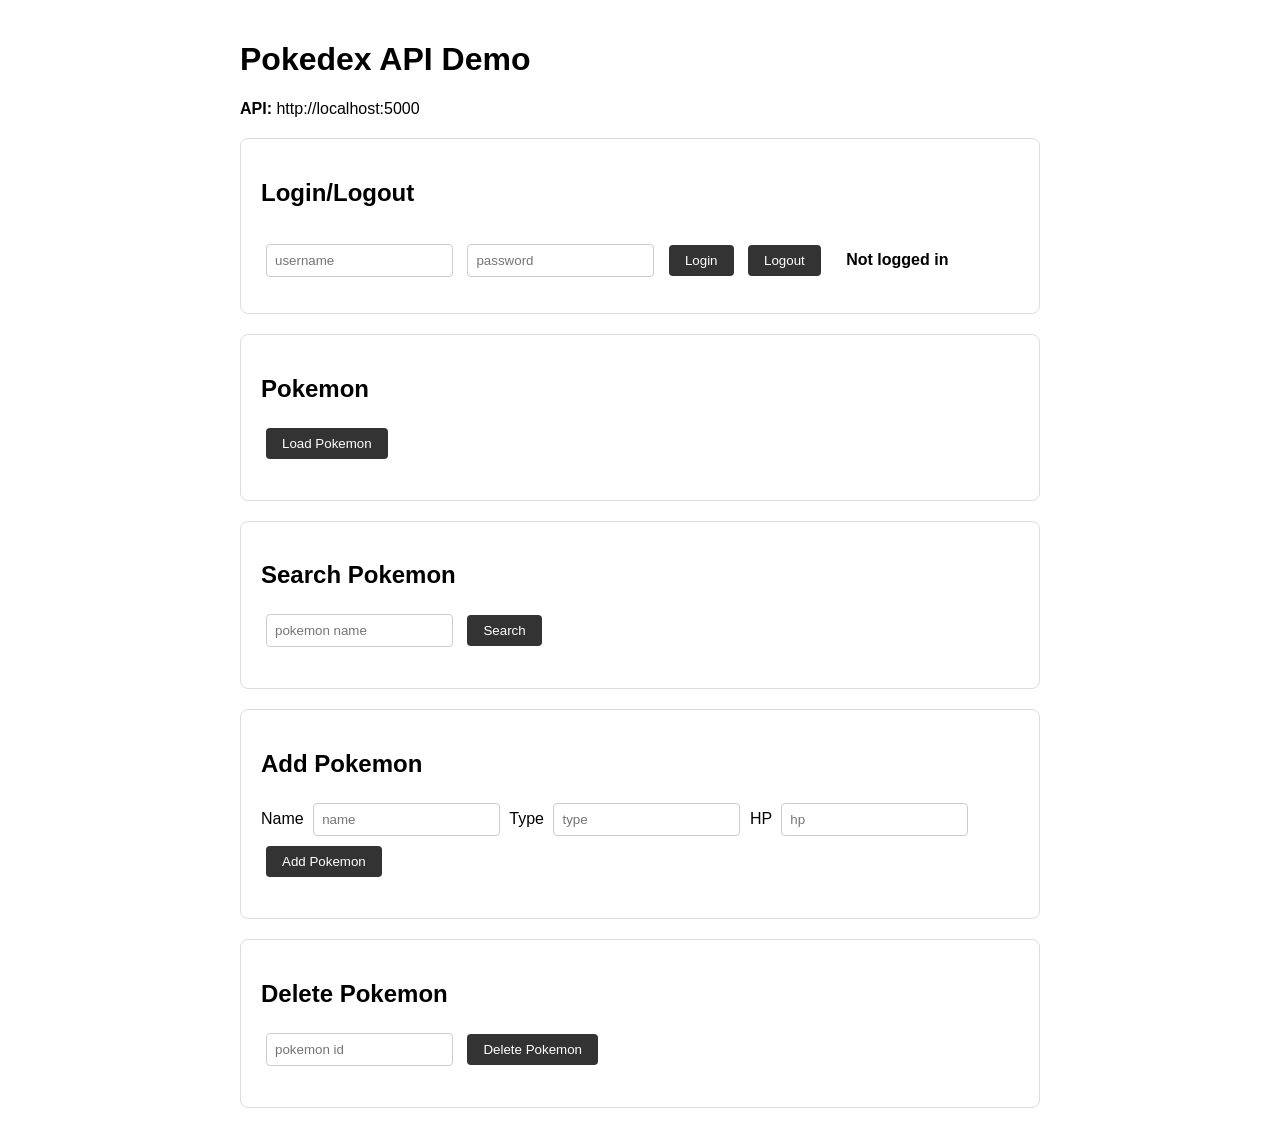
<file: frontend/index.html>
<!doctype html>
<html lang="en">
<head>
    <meta charset="UTF-8">
    <title>Pokedex API Demo</title>
    <link rel="stylesheet" href="assets/css/main.css">
</head>
<body>
    <h1>Pokedex API Demo</h1>
    <p><b>API:</b> http://localhost:5000</p>

    <!-- LOGIN -->
    <section>
        <h2>Login/Logout</h2>
        <input id="username" placeholder="username">
        <input id="password" type="password" placeholder="password">
        <button id="loginBtn">Login</button>
        <button id="logoutBtn">Logout</button>
        <p id="loginStatus">Not logged in</p>
    </section>

    <!-- POKEMON LIST -->
    <section>
        <h2>Pokemon</h2>
        <button id="loadPokemonBtn">Load Pokemon</button>
        <ul id="pokemonList"></ul>
        <p id="pokemonStatus"></p>
    </section>

    <!-- SEARCH -->
    <section>
        <h2>Search Pokemon</h2>
        <input id="searchName" placeholder="pokemon name">
        <button id="searchBtn">Search</button>
        <p id="searchResult"></p>
    </section>

    <!-- ADD POKEMON (admin/editor only) -->
    <section id="addSection">
        <h2>Add Pokemon</h2>
        <label>Name</label>
        <input id="addName" placeholder="name">

        <label>Type</label>
        <input id="addType" placeholder="type">

        <label>HP</label>
        <input id="addHp" placeholder="hp">
        <button id="addBtn">Add Pokemon</button>
        <p id="addStatus"></p>
    </section>

    <!-- DELETE (admin only) -->
    <section id="deleteSection">
        <h2>Delete Pokemon</h2>
        <input id="deleteId" placeholder="pokemon id">
        <button id="deleteBtn">Delete Pokemon</button>
        <p id="deleteStatus"></p>
    </section>

    <script src="assets/js/main.js"></script>
</body>
</html>
</file>
<file: frontend/assets/css/main.css>
body {
    font-family: Arial, sans-serif;
    max-width: 800px;
    margin: 0 auto;
    padding: 20px;
}

button {
    margin: 5px;
    padding: 8px 16px;
    cursor: pointer;
    background-color: #333;
    color: white;
    border: none;
    border-radius: 4px;
}

input {
    margin: 5px;
    padding: 8px;
    border: 1px solid #ccc;
    border-radius: 4px;
}

section {
    margin: 20px 0;
    padding: 20px;
    border: 1px solid #ddd;
    border-radius: 8px;
}

#loginStatus {
    padding: 8px 16px;
    border-radius: 4px;
    display: inline-block;
    font-weight: bold;
}

.logged-in {
    background-color: #d4edda;
    color: #155724;
    border: 1px solid #28a745;
}

.logged-out {
    background-color: #f8d7da;
    color: #721c24;
    border: 1px solid #dc3545;
}
</file>
